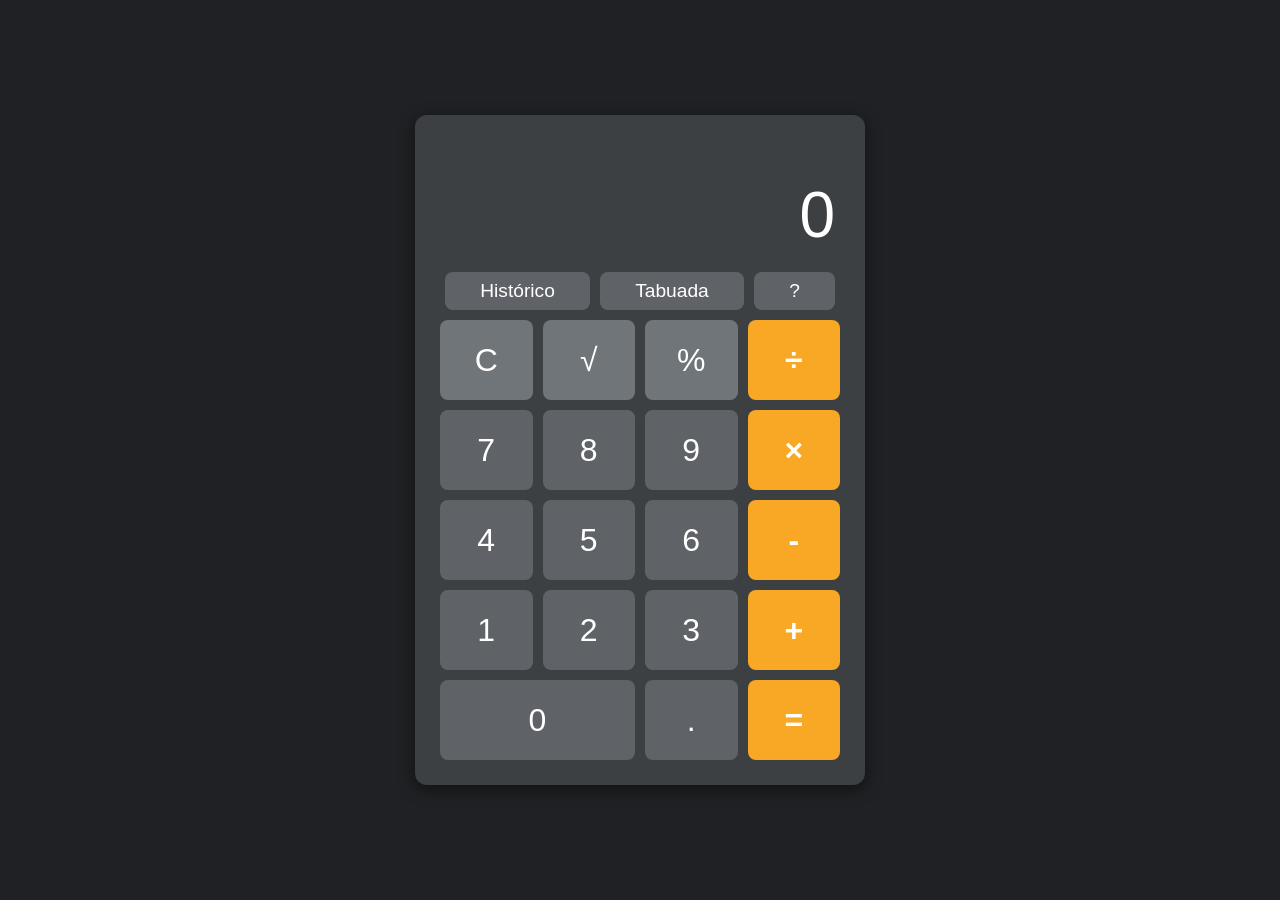
<file: index.html>
<!DOCTYPE html>
<html lang="pt-BR">
  <head>
    <meta charset="UTF-8" />
    <meta name="viewport" content="width=device-width, initial-scale=1.0" />
    <title>Calculadora - Estilo Android</title>
    <link rel="stylesheet" href="style.css" />
  </head>
  <body>
    <div class="calculator">
      <div class="display">
        <div id="history-display" class="history-text"></div>
        <input
          type="text"
          id="result-display"
          class="result-input"
          value="0"
          readonly
        />
      </div>

      <div class="nav-buttons">
        <button class="nav-btn" onclick="toggleHistory()">Histórico</button>
        <button class="nav-btn" onclick="window.location.href='tabuada.html'">
          Tabuada
        </button>
        <button class="nav-btn" onclick="window.open('Ajuda.pdf', '_blank')">
          ?
        </button>
      </div>

      <div class="buttons">
        <button class="btn fn-btn" data-value="C">C</button>
        <button class="btn fn-btn" data-value="root">√</button>
        <button class="btn fn-btn" data-value="%">%</button>
        <button class="btn op-btn" data-value="/">÷</button>

        <button class="btn num-btn" data-value="7">7</button>
        <button class="btn num-btn" data-value="8">8</button>
        <button class="btn num-btn" data-value="9">9</button>
        <button class="btn op-btn" data-value="*">×</button>

        <button class="btn num-btn" data-value="4">4</button>
        <button class="btn num-btn" data-value="5">5</button>
        <button class="btn num-btn" data-value="6">6</button>
        <button class="btn op-btn" data-value="-">-</button>

        <button class="btn num-btn" data-value="1">1</button>
        <button class="btn num-btn" data-value="2">2</button>
        <button class="btn num-btn" data-value="3">3</button>
        <button class="btn op-btn" data-value="+">+</button>

        <button class="btn num-btn zero-btn" data-value="0">0</button>
        <button class="btn num-btn" data-value=".">.</button>
        <button class="btn op-btn equal-btn" data-value="=">=</button>
      </div>
    </div>

    <div id="history-modal" class="history-modal">
      <div class="history-content">
        <h3>Histórico de Cálculos</h3>
        <ul id="history-list"></ul>
        <button class="close-btn" onclick="toggleHistory()">Fechar</button>
      </div>
    </div>

    <script src="script.js"></script>
  </body>
</html>
</file>
<file: style.css>
:root {
  --bg-dark: #202124;
  --calc-body: #3c4043;
  --btn-num: #5f6368;
  --btn-fn: #70757a;
  --btn-op: #f9a825;
  --text-white: #ffffff;
  --text-gray: #b8b8b8;
}

body {
  background-color: var(--bg-dark);
  font-family: "Roboto", Arial, sans-serif;
  display: flex;
  justify-content: center;
  align-items: center;
  min-height: 100vh;
  margin: 0;
}

.calculator {
  width: 100%;
  max-width: 350px;
  background-color: var(--calc-body);
  border-radius: 12px;
  box-shadow: 0 4px 15px rgba(0, 0, 0, 0.5);
  padding: 15px;
}

.display {
  padding: 10px 5px;
  text-align: right;
  margin-bottom: 10px;
}

#history-display {
  color: var(--text-gray);
  font-size: 1.2em;
  height: 1.2em;
  overflow: hidden;
}

#result-display {
  width: 100%;
  background: none;
  border: none;
  color: var(--text-white);
  font-size: 3em;
  padding: 0;
  margin-top: 5px;
  text-align: right;
  outline: none;
}

.nav-buttons {
  display: flex;
  justify-content: space-around;
  margin-bottom: 10px;
}

.nav-btn {
  flex-grow: 1;
  margin: 0 5px;
  padding: 8px;
  background-color: var(--btn-num);
  color: var(--text-white);
  border: none;
  border-radius: 8px;
  cursor: pointer;
  font-size: 1.2em;
  transition: background-color 0.2s;
}

.nav-btn:hover {
  background-color: #70757a;
}

.buttons {
  display: grid;
  grid-template-columns: repeat(4, 1fr);
  gap: 10px;
}

.btn {
  height: 70px;
  font-size: 1.8em;
  border: none;
  border-radius: 8px;
  cursor: pointer;
  transition: filter 0.2s;
}

.num-btn {
  background-color: var(--btn-num);
  color: var(--text-white);
}

.fn-btn {
  background-color: var(--btn-fn);
  color: var(--text-white);
}

.op-btn {
  background-color: var(--btn-op);
  color: var(--text-white);
  font-weight: bold;
}

.btn:hover {
  filter: brightness(1.2);
}

.zero-btn {
  grid-column: span 2;
}

.equal-btn {
  background-color: var(--btn-op);
}

@media (min-width: 1000px) {
  .calculator {
    width: 400px;
    max-width: none;
    padding: 25px;
  }

  #result-display {
    font-size: 4em;
  }

  .btn {
    height: 80px;
    font-size: 2em;
  }
}

.history-modal {
  position: fixed;
  top: 0;
  left: 0;
  width: 100%;
  height: 100%;
  background-color: rgba(0, 0, 0, 0.7);
  display: none;
  justify-content: center;
  align-items: center;
  z-index: 1000;
}

.history-modal.open {
  display: flex;
}

.history-content {
  background-color: var(--calc-body);
  color: var(--text-white);
  padding: 20px;
  border-radius: 10px;
  width: 80%;
  max-width: 400px;
  max-height: 80vh;
  overflow-y: auto;
}

#history-list {
  list-style: none;
  padding: 0;
  max-height: 60vh;
  overflow-y: auto;
  margin-bottom: 15px;
}

#history-list li {
  padding: 8px 0;
  border-bottom: 1px solid var(--btn-fn);
  font-size: 1.1em;
}

.close-btn {
  background-color: var(--btn-op);
  color: var(--text-white);
  border: none;
  padding: 10px 15px;
  border-radius: 8px;
  cursor: pointer;
  width: 100%;
}
</file>
